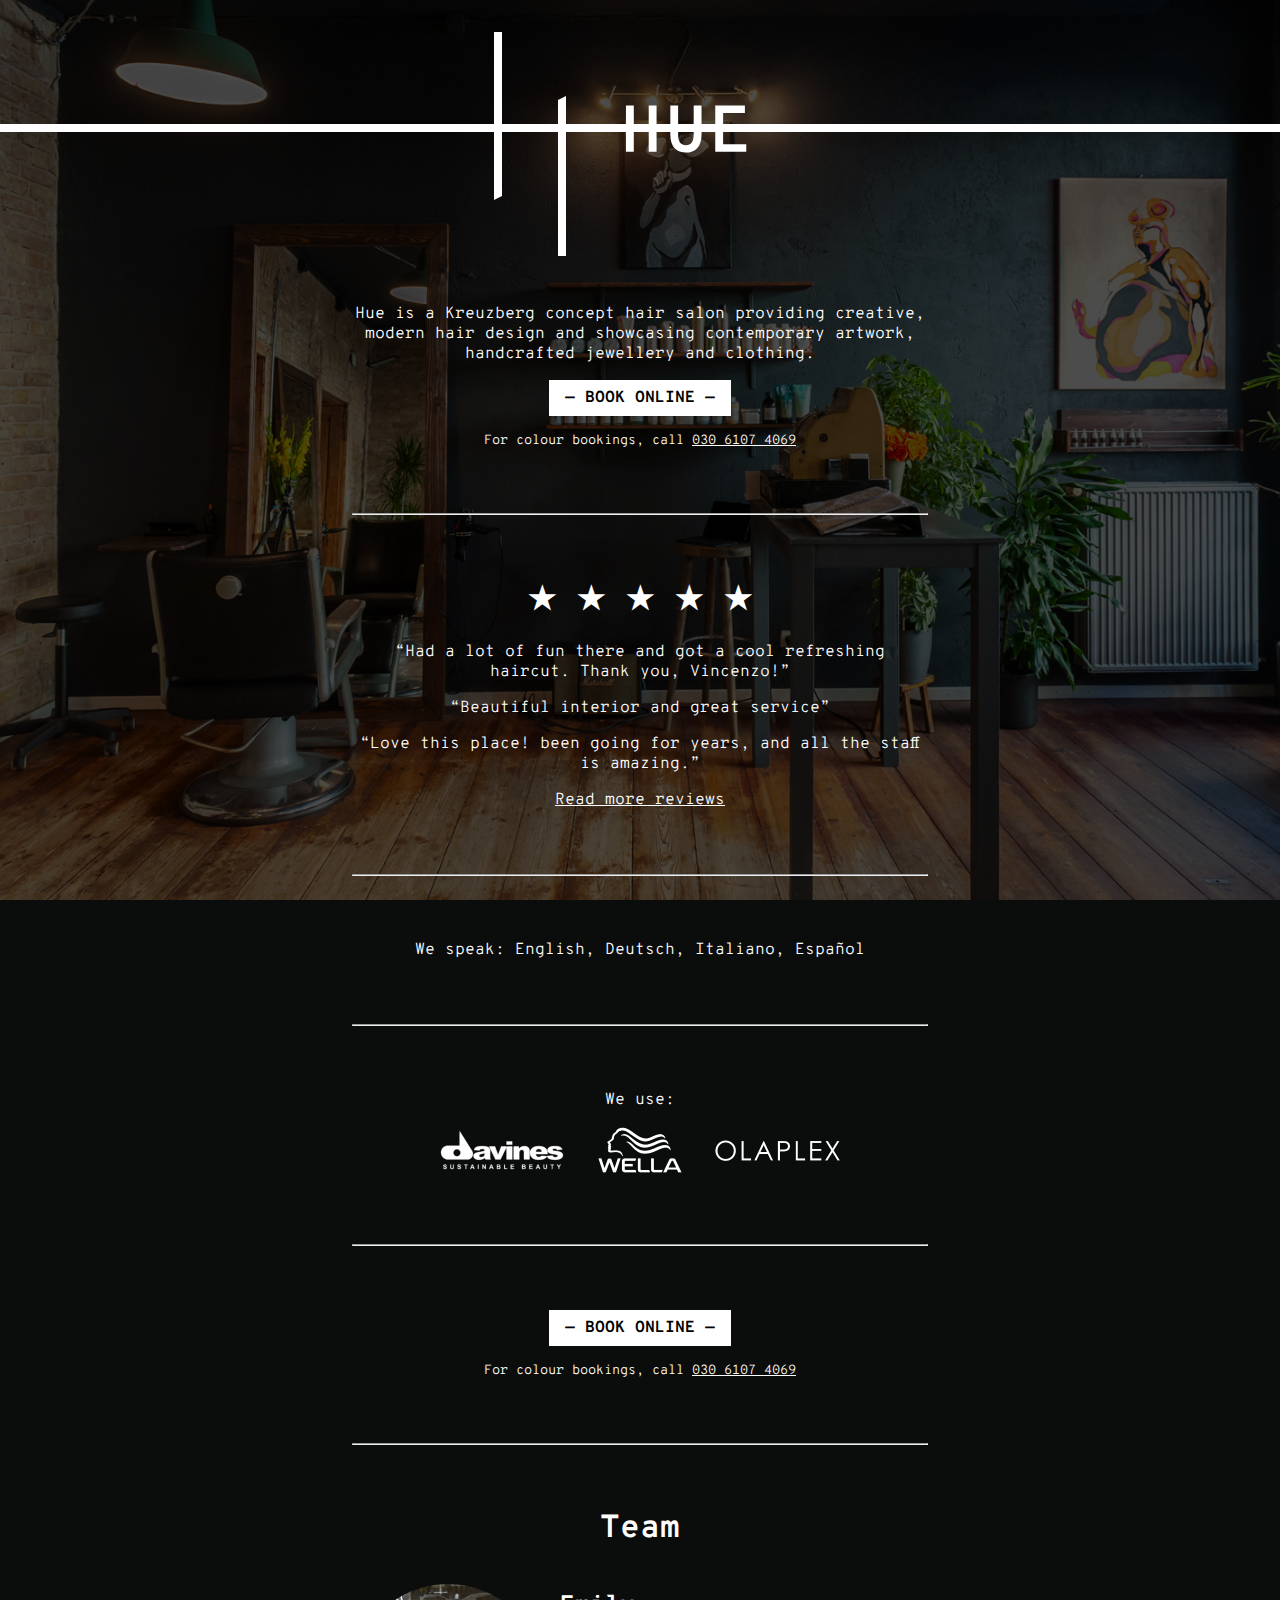
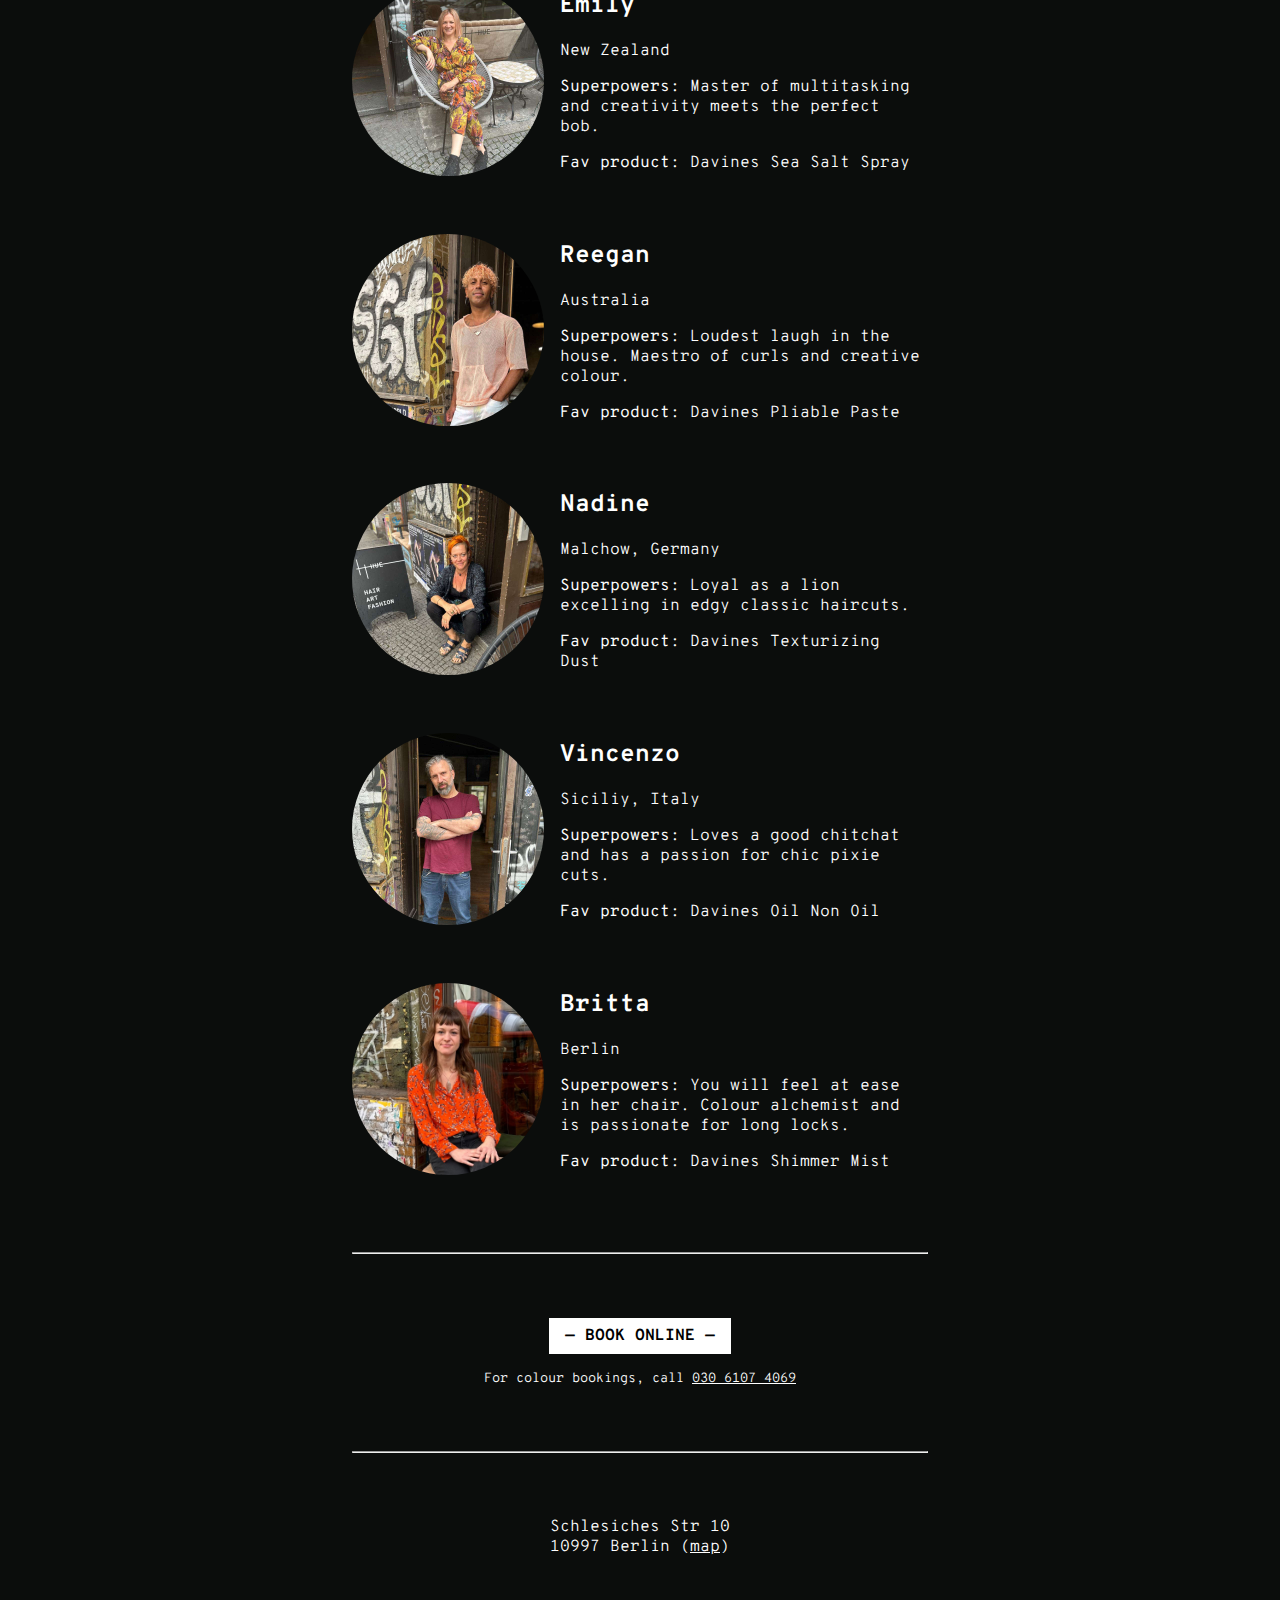
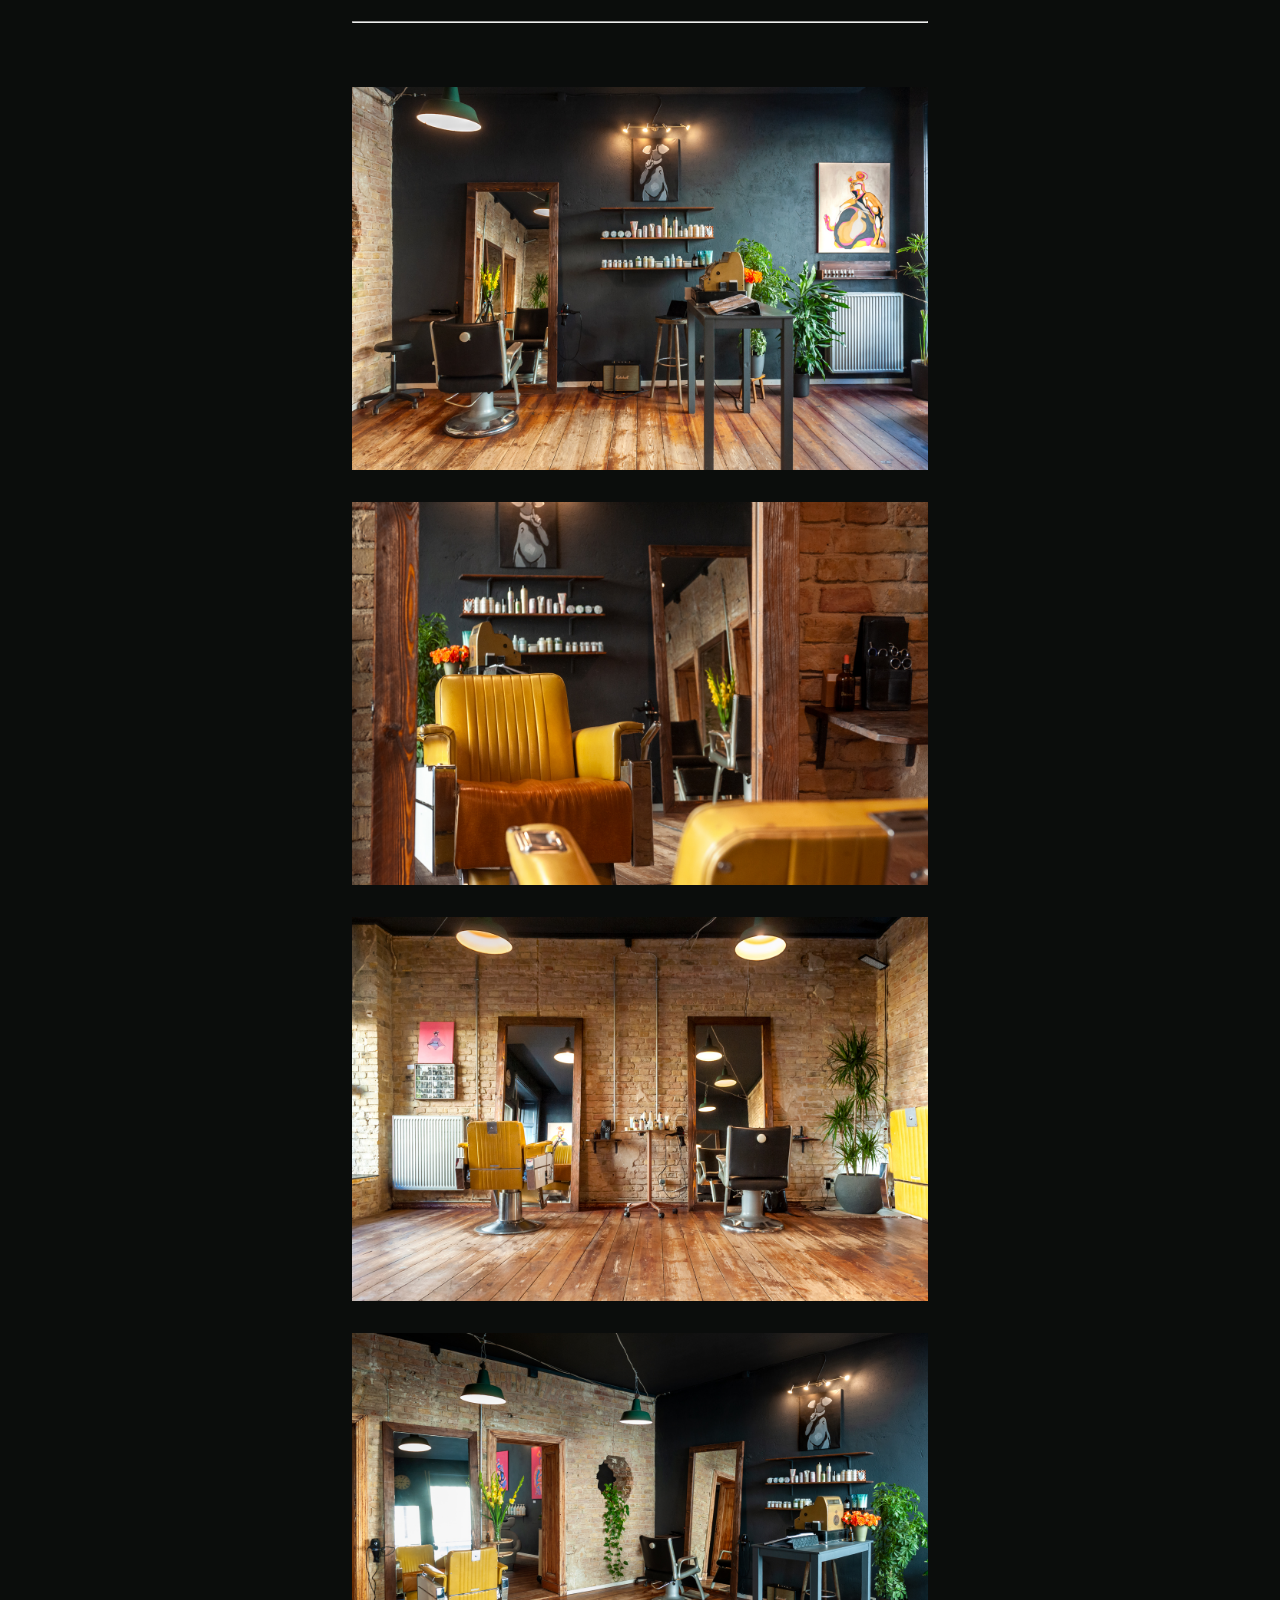
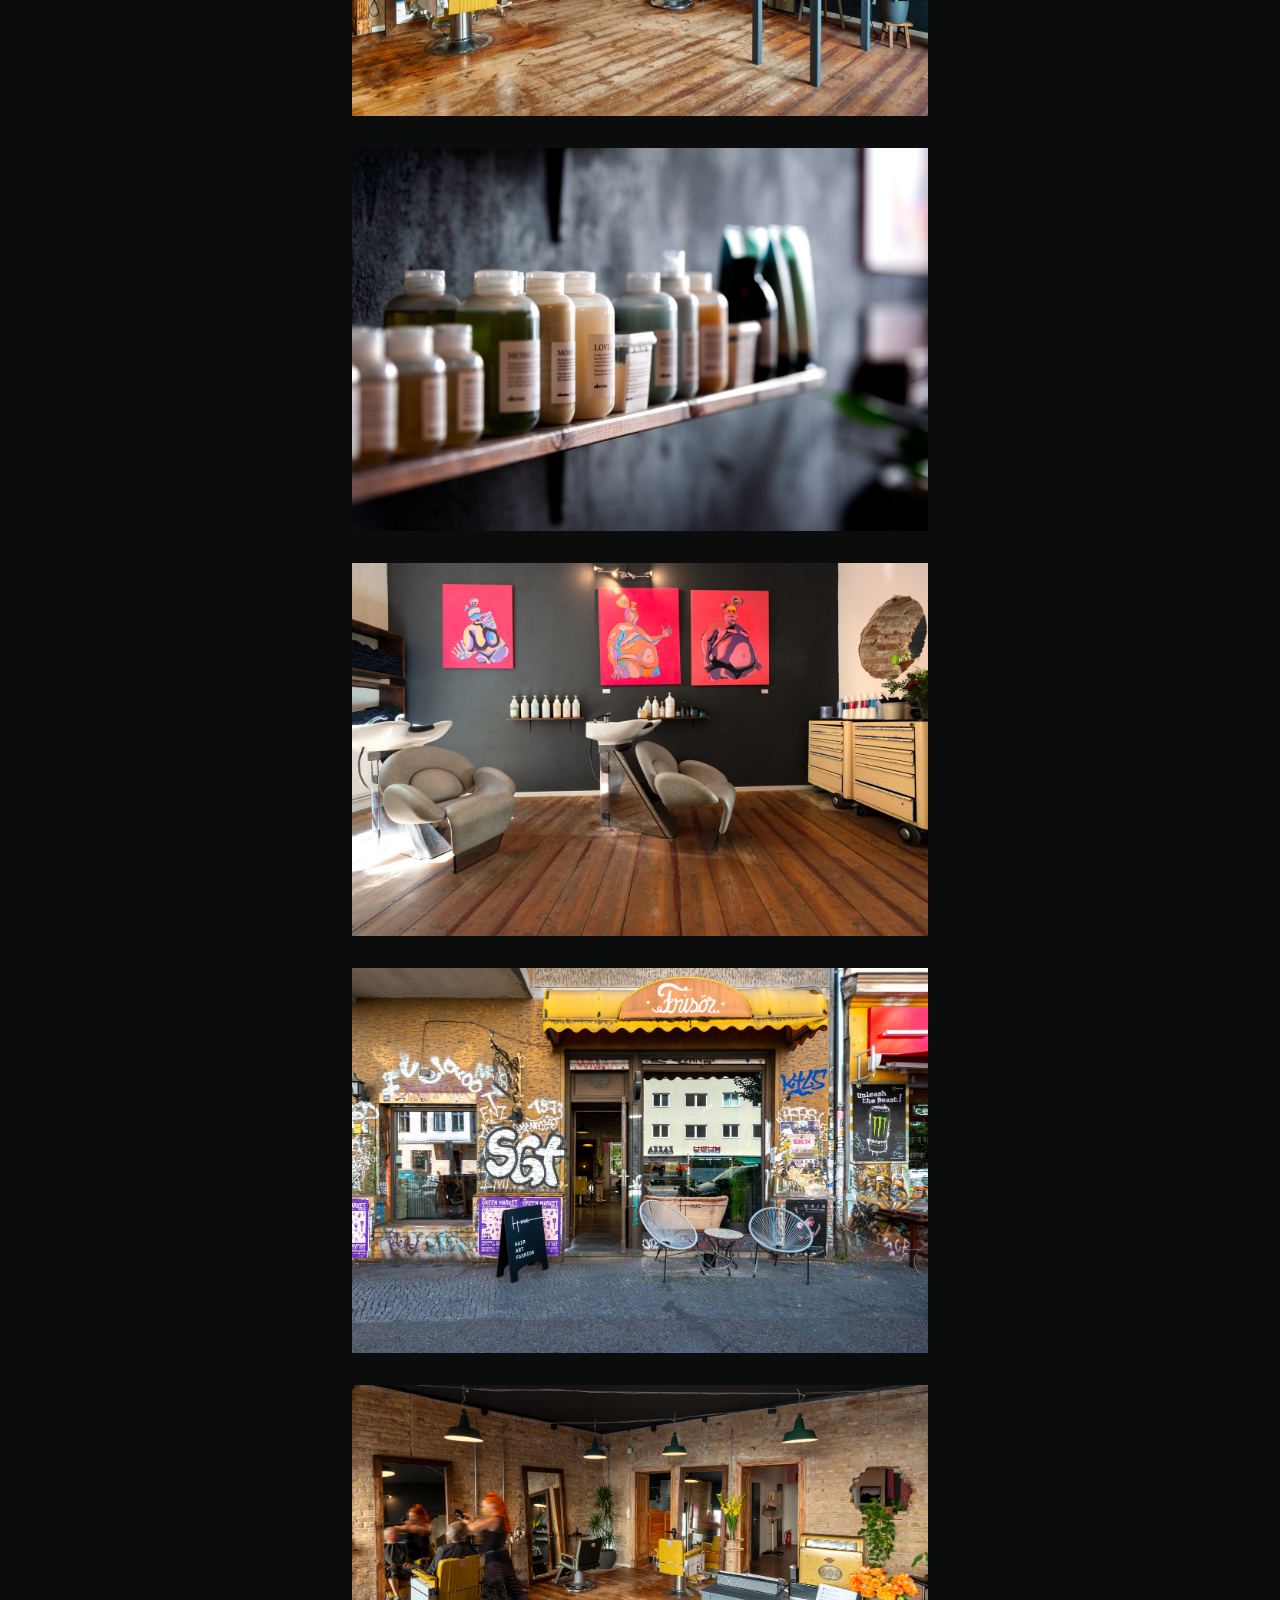
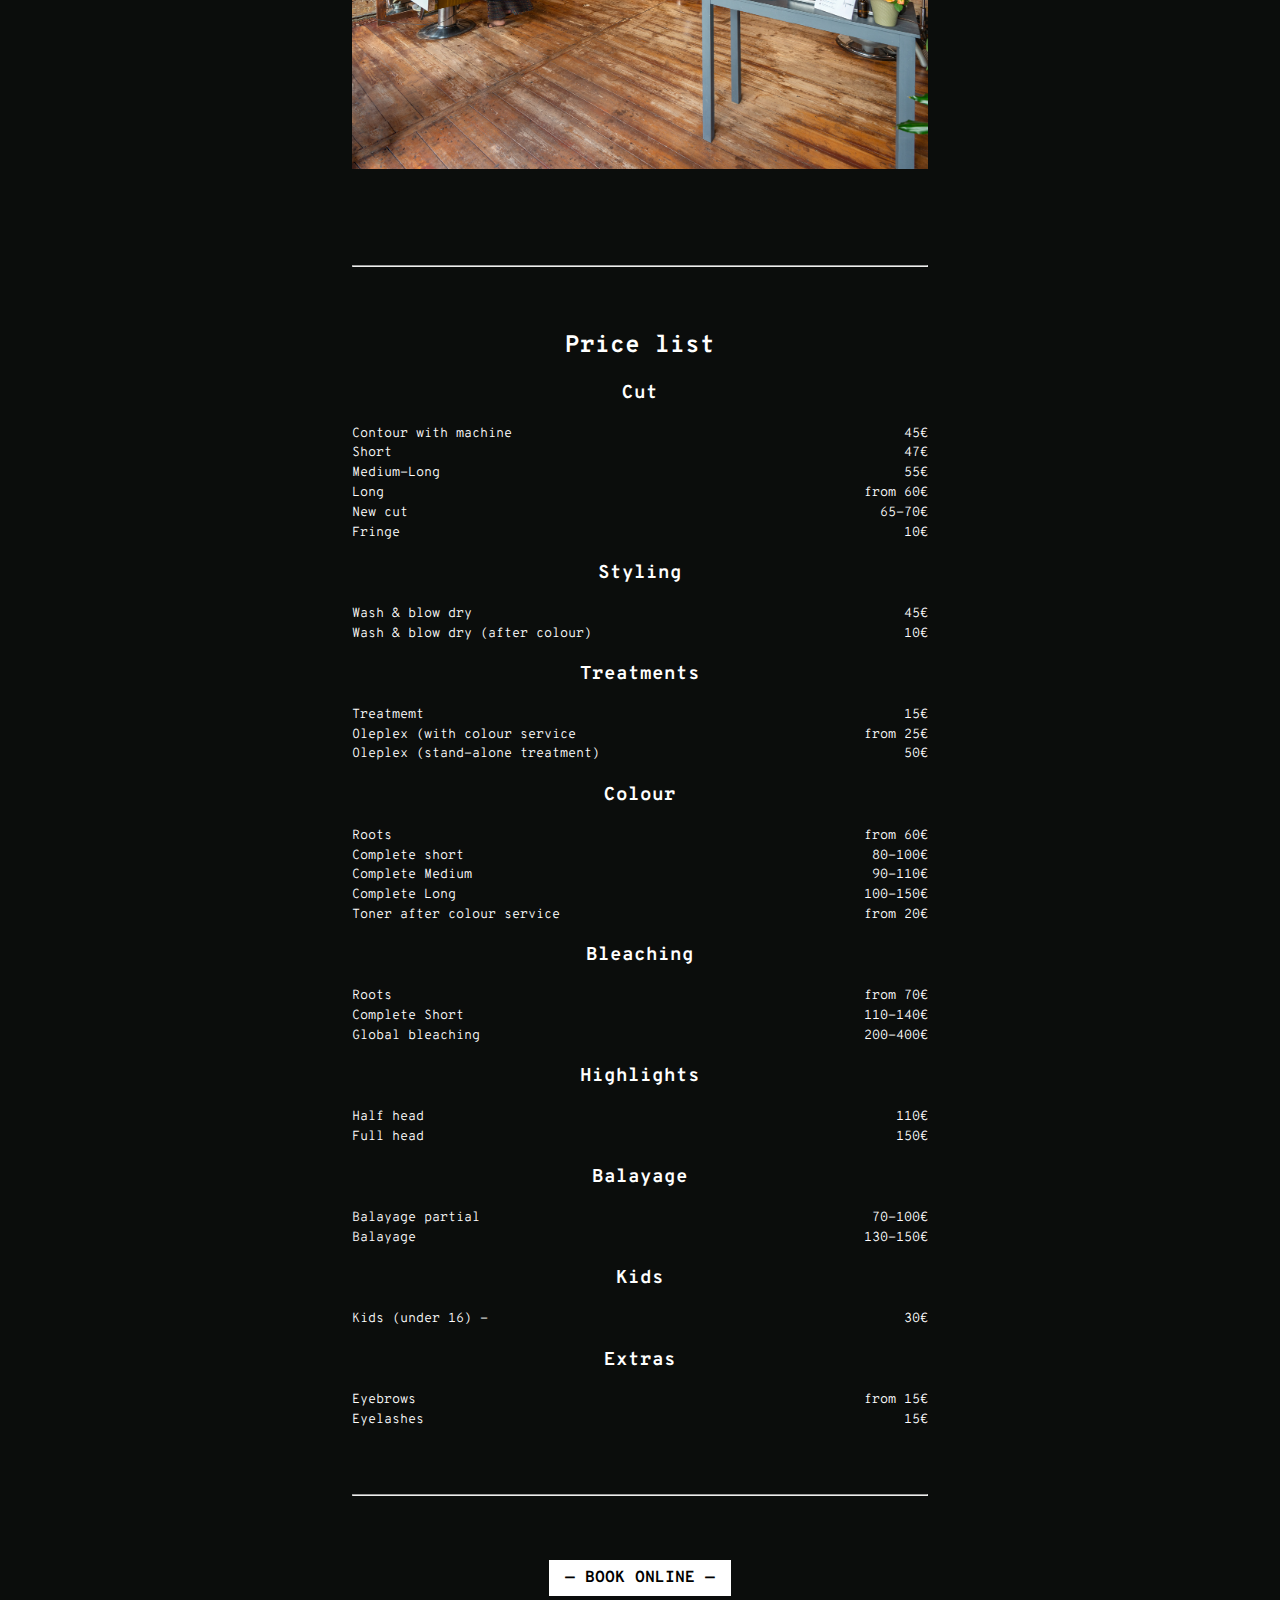
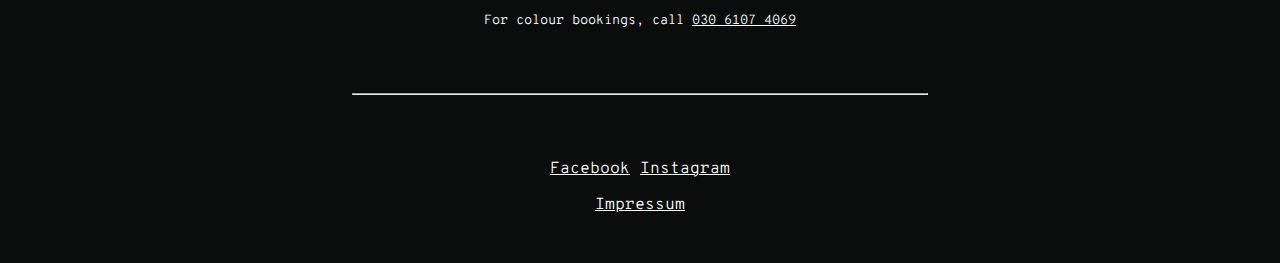
<file: index.html>
<html>
<html>
  <head>
    <link href="https://fonts.googleapis.com/css2?family=Overpass+Mono:wght@300;400;600;700&display=swap" rel="stylesheet">
    <link rel="stylesheet" href="style.css?v=1">
    <link rel="shortcut icon" href="favicon.png" />
    <meta name="viewport" content="width=device-width">
    <title>Friseur Hue | Concept hair salon | Berlin</title>
  </head>
  <body>
    <div class="container">
      <div class="logo"><img src="logo.svg" width="166" height="112" /></div>
      <div class="content">
        <p>Hue is a Kreuzberg concept hair salon providing creative, modern hair design and showcasing contemporary artwork, handcrafted jewellery and clothing.</p>
        <p>
          <a class="cta" href="https://phorest.com/book/salons/hue">&mdash; Book online &mdash;</a><br/>
          <small>For colour bookings, call <a class="tel" href="tel:+493061074069">030 6107 4069</a></small>
        </p>
        <hr>
        <h1>&starf;&nbsp;&starf;&nbsp;&starf;&nbsp;&starf;&nbsp;&starf;</h1>
        <p>&ldquo;Had a lot of fun there and got a cool refreshing haircut. Thank you, Vincenzo!&rdquo;</p>
        <p>&ldquo;Beautiful interior and great service&rdquo;</p>
        <p>&ldquo;Love this place! been going for years, and all the staff is amazing.&rdquo;</p>
        <p><a href="https://www.google.com/maps/place/Friseur+Hue/@52.4997092,13.4416443,17z/data=!3m1!5s0x47a84e5210d53c67:0xd98b277742d66235!4m8!3m7!1s0x47a84e5210e17c1f:0x84c08cdccd43ea93!8m2!3d52.4997092!4d13.4442192!9m1!1b1!16s%2Fg%2F1tfhymc_?entry=ttu">Read more reviews</a></p>
        <hr>
        <p>We speak: English, Deutsch, Italiano, Espa&ntilde;ol</p>
        <hr>
        <p>We use:
          <div class="products">
            <a href="https://www.davines.com"><img src="img/products/logo-davines.png" /></a>
            <a href="https://www.wella.com/"><img src="img/products/logo-wella.png" /></a>
            <a href="https://olaplex.com"><img src="img/products/logo-olaplex.png" /></a>
          </div>
        </p>
        <hr>
        <p>
          <a class="cta" href="https://phorest.com/book/salons/hue">&mdash; Book online &mdash;</a><br/>
          <small>For colour bookings, call <a class="tel" href="tel:+493061074069">030 6107 4069</a></small>
        </p>
        <hr>
        <h1>Team</h1>
        <div class="profile">
          <img src="img/team/emily.jpg" />
          <div class="profile__text">
            <h2>Emily</h2>
            <p>New Zealand</p>
            <p><strong>Superpowers:</strong> Master of multitasking and creativity meets the perfect bob.</p>
            <p><strong>Fav product:</strong> Davines Sea Salt Spray</p>
          </div>
        </div>
        <div class="profile">
          <img src="img/team/reegan.jpg" />
          <div class="profile__text">
            <h2>Reegan</h2>
            <p>Australia</p>
            <p><strong>Superpowers:</strong> Loudest laugh in the house. Maestro of curls and creative colour.</p>
            <p><strong>Fav product:</strong> Davines Pliable Paste</p>
          </div>
        </div>
        <div class="profile">
          <img src="img/team/nadine.jpg" />
          <div class="profile__text">
            <h2>Nadine</h2>
            <p>Malchow, Germany</p>
            <p><strong>Superpowers:</strong> Loyal as a lion excelling in edgy classic haircuts.</p>
            <p><strong>Fav product:</strong> Davines Texturizing Dust </p>
          </div>
        </div>
        <div class="profile">
          <img src="img/team/vincenzo.jpg" />
          <div class="profile__text">
            <h2>Vincenzo</h2>
            <p>Siciliy, Italy</p>
            <p><strong>Superpowers:</strong> Loves a good chitchat and has a passion for chic pixie cuts.</p>
            <p><strong>Fav product:</strong> Davines Oil Non Oil</p>
          </div>
        </div>
        <div class="profile">
          <img src="img/team/britta.jpg" />
          <div class="profile__text">
            <h2>Britta</h2>
            <p>Berlin</p>
            <p><strong>Superpowers:</strong> You will feel at ease in her chair. Colour alchemist and is passionate for long locks.</p>
            <p><strong>Fav product:</strong> Davines Shimmer Mist</p>
          </div>
        </div>
        <hr>
        <p>
          <a class="cta" href="https://phorest.com/book/salons/hue">&mdash; Book online &mdash;</a><br/>
          <small>For colour bookings, call <a class="tel" href="tel:+493061074069">030 6107 4069</a></small>
        </p>
        <hr>
        <p>
          Schlesiches Str 10<br/>
          10997 Berlin (<a href="https://goo.gl/maps/xLrPBLtoHtWjuq4L9">map</a>)
        </p>
        <hr>

        <div class="photos">
          <img src="img/0.jpg" />
          <img src="img/1.jpg" />
          <img src="img/2.jpg" />
          <img src="img/3.jpg" />
          <img src="img/4.jpg" />
          <img src="img/5.jpg" />
          <img src="img/6.jpg" />
          <img src="img/7.jpg" />
        </div>

        <hr>
        <div class="prices">
          <h2>Price list</h2>
          <h3>Cut</h3>
          <p>Contour with machine <span class="price">45&euro;</span><br/>
            Short <span class="price">47&euro;</span><br/>
            Medium-Long <span class="price">55&euro;</span><br/>
            Long <span class="price">from 60&euro;</span><br/>
            New cut <span class="price">65-70&euro;</span><br/>
            Fringe <span class="price">10&euro;</span></p>

          <h3>Styling</h3>
          <p>Wash &amp; blow dry <span class="price">45&euro;</span><br/>
            Wash &amp; blow dry (after colour) <span class="price">10&euro;</span></p>

          <h3>Treatments</h3>
          <p>Treatmemt <span class="price">15&euro;</span><br/>
            Oleplex (with colour service <span class="price">from 25&euro;</span><br/>
            Oleplex (stand-alone treatment)  <span class="price">50&euro;</span></p>

          <h3>Colour</h3>
          <p>Roots <span class="price">from 60&euro;</span><br/>
            Complete short <span class="price">80-100&euro;</span><br/>
            Complete Medium <span class="price">90-110&euro;</span><br/>
            Complete Long <span class="price">100-150&euro;</span><br/>
            Toner after colour service <span class="price">from 20&euro;</span></p>

          <h3>Bleaching</h3>
          <p>Roots <span class="price">from 70&euro;</span><br/>
            Complete Short <span class="price">110-140&euro;</span><br/> 
            Global bleaching <span class="price">200-400&euro;</span></p>

          <h3>Highlights</h3>
          <p>Half head <span class="price">110&euro;</span><br/>
            Full head <span class="price">150&euro;</span></p>

          <h3>Balayage</h3>
          <p>Balayage partial <span class="price">70-100&euro;</span><br/>
            Balayage <span class="price">130-150&euro;</span></p>

          <h3>Kids</h3>
          <p>Kids (under 16) - <span class="price">30&euro;</span></p>

          <h3>Extras</h3>
          <p>Eyebrows<span class="price">from 15&euro;</span><br/>
            Eyelashes <span class="price">15&euro;</span></p>
        </div>
        <hr>
        <p>
          <a class="cta" href="https://phorest.com/book/salons/hue">&mdash; Book online &mdash;</a><br/>
          <small>For colour bookings, call <a class="tel" href="tel:+493061074069">030 6107 4069</a></small>
        </p>
        <hr>

        <p><a href="https://www.facebook.com/friseurhue/">Facebook</a> <a href="https://www.instagram.com/friseurhue/">Instagram</a></p>
        <p><a href="impressum.html">Impressum</a></p>
      </div>
    </div>
    <script src="js/bg.js"></script>
  </body>
</html>
</file>
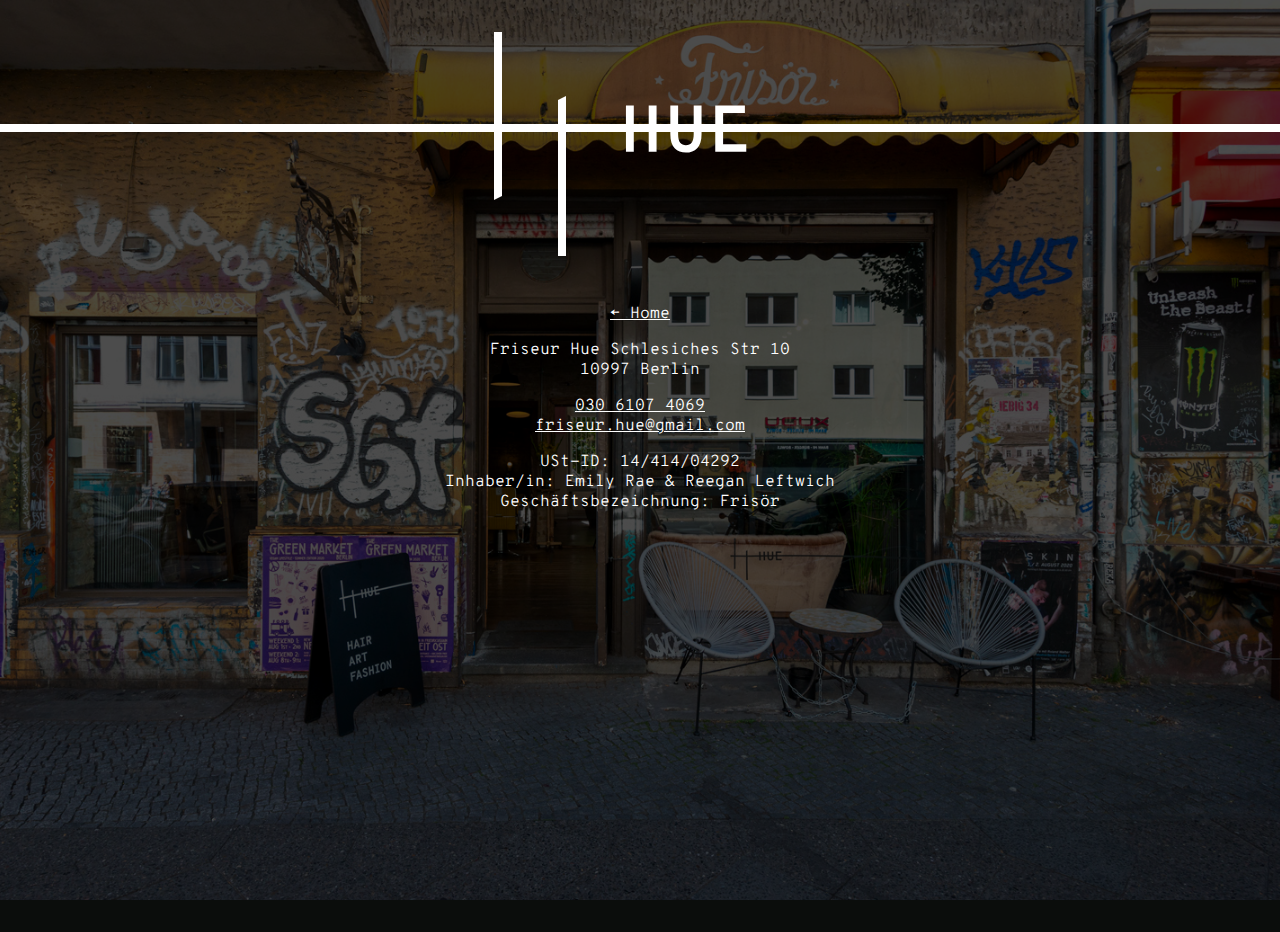
<file: impressum.html>
<html>
  <head>
    <link href="https://fonts.googleapis.com/css2?family=Overpass+Mono:wght@300;400;600;700&display=swap" rel="stylesheet">
    <link rel="stylesheet" href="style.css">
    <link rel="shortcut icon" href="favicon.png" />
    <meta name="viewport" content="width=device-width">
    <title>Friseur Hue | Concept hair salon | Berlin</title>
  </head>
  <body>
    <div class="container">
      <div class="logo"><img src="logo.svg" width="166" height="112" /></div>
      <div class="content">
        <p><a href="index.html">&larr; Home</a>
        <p>
          Friseur Hue
          Schlesiches Str 10<br/>
          10997 Berlin
        </p>
        <p><a href="tel:+493061074069">030 6107 4069</a><br/><a href="mailto:friseur.hue@gmail.com">friseur.hue@gmail.com</a></p>
        <p>
          USt-ID: 14/414/04292<br/>
          Inhaber/in: Emily Rae &amp; Reegan Leftwich<br/>
          Geschäftsbezeichnung: Frisör
        </p>
      </div>
    </div>
    <script src="js/bg.js"></script>
  </body>
</html>
</file>
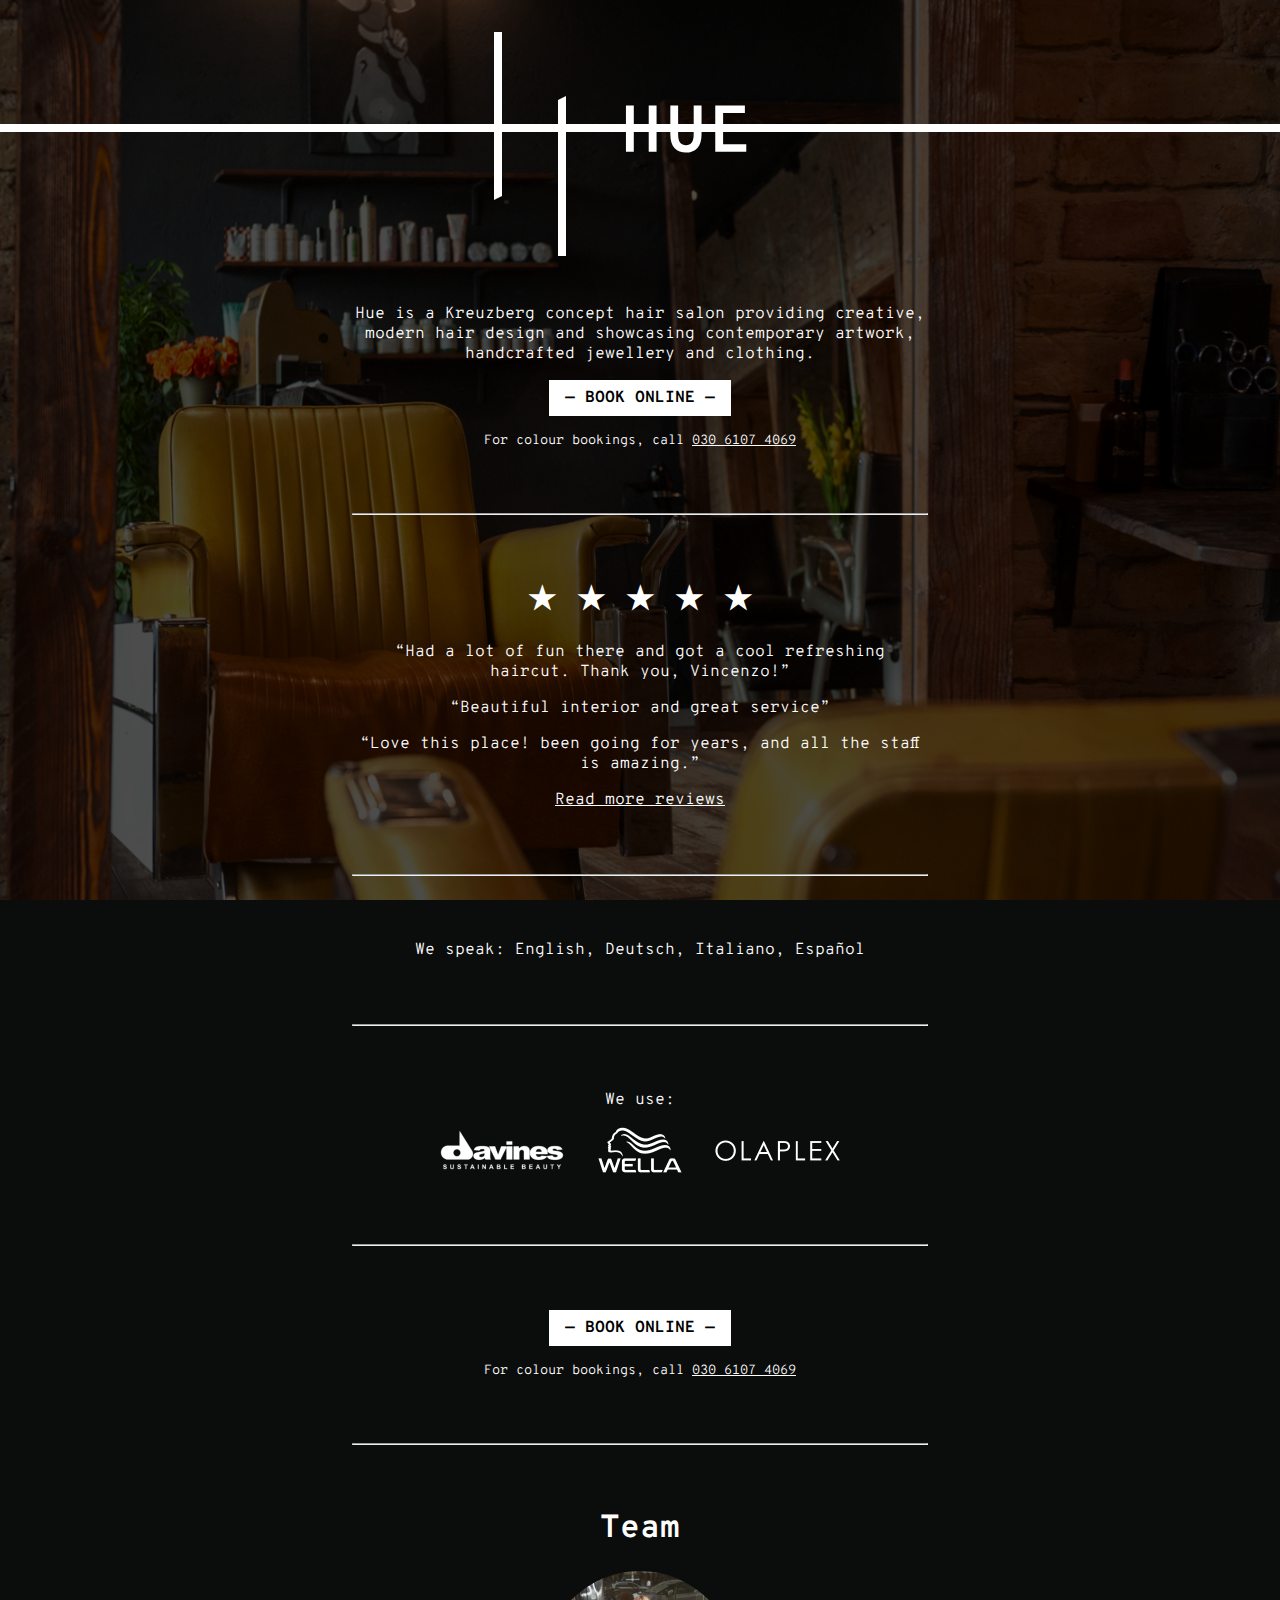
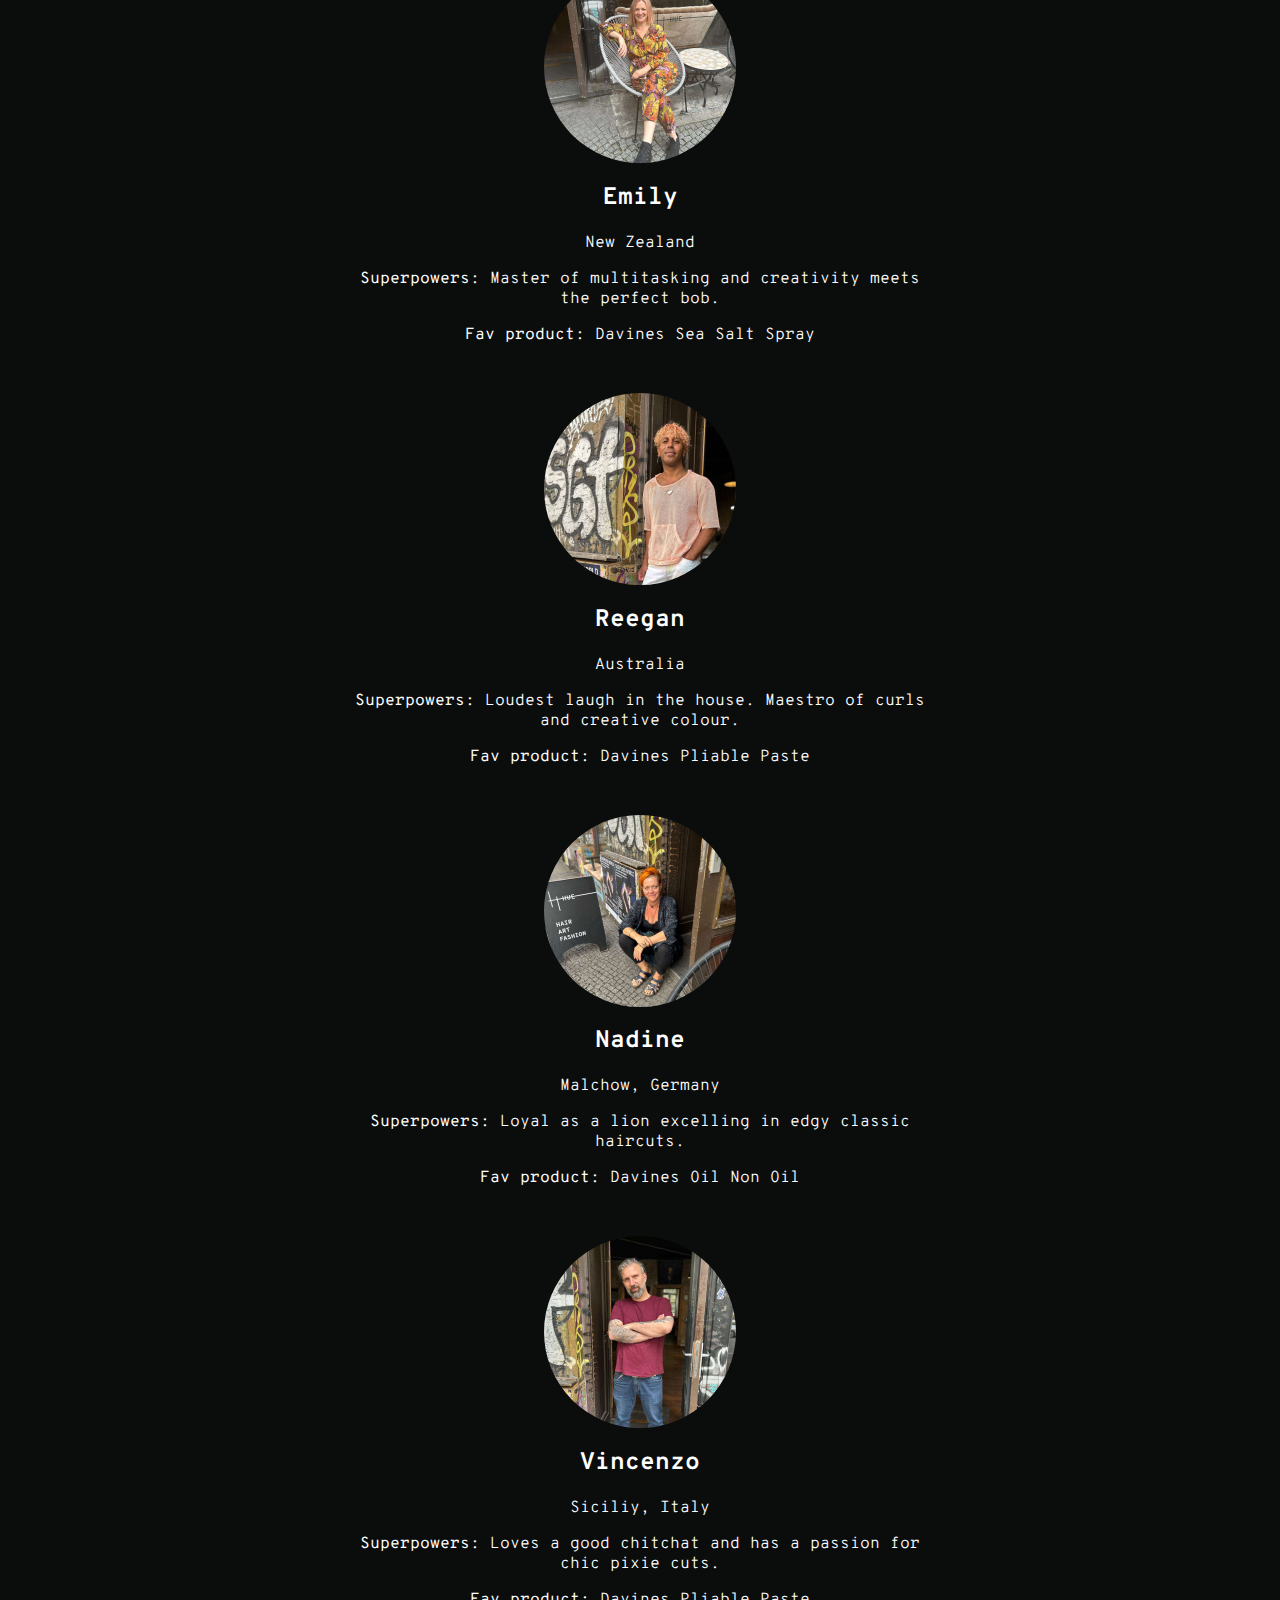
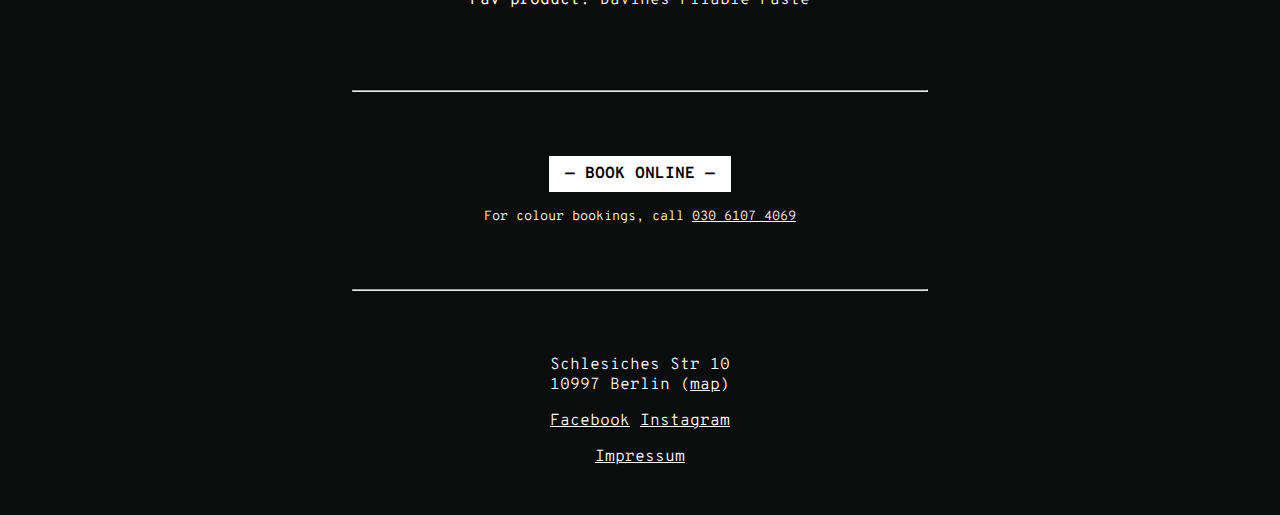
<file: index_new.html>
<html>
<html>
  <head>
    <link href="https://fonts.googleapis.com/css2?family=Overpass+Mono:wght@300;400;600;700&display=swap" rel="stylesheet">
    <link rel="stylesheet" href="style_new.css">
    <link rel="shortcut icon" href="favicon.png" />
    <meta name="viewport" content="width=device-width">
    <title>Friseur Hue | Concept hair salon | Berlin</title>
  </head>
  <body>
    <div class="container">
      <div class="logo"><img src="logo.svg" width="166" height="112" /></div>
      <div class="content">
        <p>Hue is a Kreuzberg concept hair salon providing creative, modern hair design and showcasing contemporary artwork, handcrafted jewellery and clothing.</p>
        <p>
          <a class="cta" href="https://phorest.com/book/salons/hue">&mdash; Book online &mdash;</a><br/>
          <small>For colour bookings, call <a class="tel" href="tel:+493061074069">030 6107 4069</a></small>
        </p>
        <hr>
        <h1>&starf;&nbsp;&starf;&nbsp;&starf;&nbsp;&starf;&nbsp;&starf;</h1>
        <p>&ldquo;Had a lot of fun there and got a cool refreshing haircut. Thank you, Vincenzo!&rdquo;</p>
        <p>&ldquo;Beautiful interior and great service&rdquo;</p>
        <p>&ldquo;Love this place! been going for years, and all the staff is amazing.&rdquo;</p>
        <p><a href="https://www.google.com/maps/place/Friseur+Hue/@52.4997092,13.4416443,17z/data=!3m1!5s0x47a84e5210d53c67:0xd98b277742d66235!4m8!3m7!1s0x47a84e5210e17c1f:0x84c08cdccd43ea93!8m2!3d52.4997092!4d13.4442192!9m1!1b1!16s%2Fg%2F1tfhymc_?entry=ttu">Read more reviews</a></p>
        <hr>
        <p>We speak: English, Deutsch, Italiano, Espa&ntilde;ol</p>
        <hr>
        <p>We use:
          <div class="products">
            <a href="https://www.davines.com"><img src="img/products/logo-davines.png" /></a>
            <a href="https://www.wella.com/"><img src="img/products/logo-wella.png" /></a>
            <a href="https://olaplex.com"><img src="img/products/logo-olaplex.png" /></a>
          </div>
        </p>
        <hr>
        <p>
          <a class="cta" href="https://phorest.com/book/salons/hue">&mdash; Book online &mdash;</a><br/>
          <small>For colour bookings, call <a class="tel" href="tel:+493061074069">030 6107 4069</a></small>
        </p>
        <hr>
        <h1>Team</h1>
        <div class="profile">
          <img src="img/team/emily.jpg" />
          <div class="profile__text">
            <h2>Emily</h2>
            <p>New Zealand</p>
            <p><strong>Superpowers:</strong> Master of multitasking and creativity meets the perfect bob.</p>
            <p><strong>Fav product:</strong> Davines Sea Salt Spray</p>
          </div>
        </div>
        <div class="profile">
          <img src="img/team/reegan.jpg" />
          <div class="profile__text">
            <h2>Reegan</h2>
            <p>Australia</p>
            <p><strong>Superpowers:</strong> Loudest laugh in the house. Maestro of curls and creative colour.</p>
            <p><strong>Fav product:</strong> Davines Pliable Paste</p>
          </div>
        </div>
        <div class="profile">
          <img src="img/team/nadine.jpg" />
          <div class="profile__text">
            <h2>Nadine</h2>
            <p>Malchow, Germany</p>
            <p><strong>Superpowers:</strong> Loyal as a lion excelling in edgy classic haircuts.</p>
            <p><strong>Fav product:</strong> Davines Oil Non Oil</p>
          </div>
        </div>
        <div class="profile">
          <img src="img/team/vincenzo.jpg" />
          <div class="profile__text">
            <h2>Vincenzo</h2>
            <p>Siciliy, Italy</p>
            <p><strong>Superpowers:</strong> Loves a good chitchat and has a passion for chic pixie cuts.</p>
            <p><strong>Fav product:</strong> Davines Pliable Paste</p>
          </div>
        </div>
        <hr>
        <p>
          <a class="cta" href="https://phorest.com/book/salons/hue">&mdash; Book online &mdash;</a><br/>
          <small>For colour bookings, call <a class="tel" href="tel:+493061074069">030 6107 4069</a></small>
        </p>
        <hr>
        <p>
          Schlesiches Str 10<br/>
          10997 Berlin (<a href="https://goo.gl/maps/xLrPBLtoHtWjuq4L9">map</a>)
        </p>
        <p><a href="https://www.facebook.com/friseurhue/">Facebook</a> <a href="https://www.instagram.com/friseurhue/">Instagram</a></p>
        <p><a href="impressum.html">Impressum</a></p>
      </div>
    </div>
    <script src="js/bg.js"></script>
  </body>
</html>
</file>
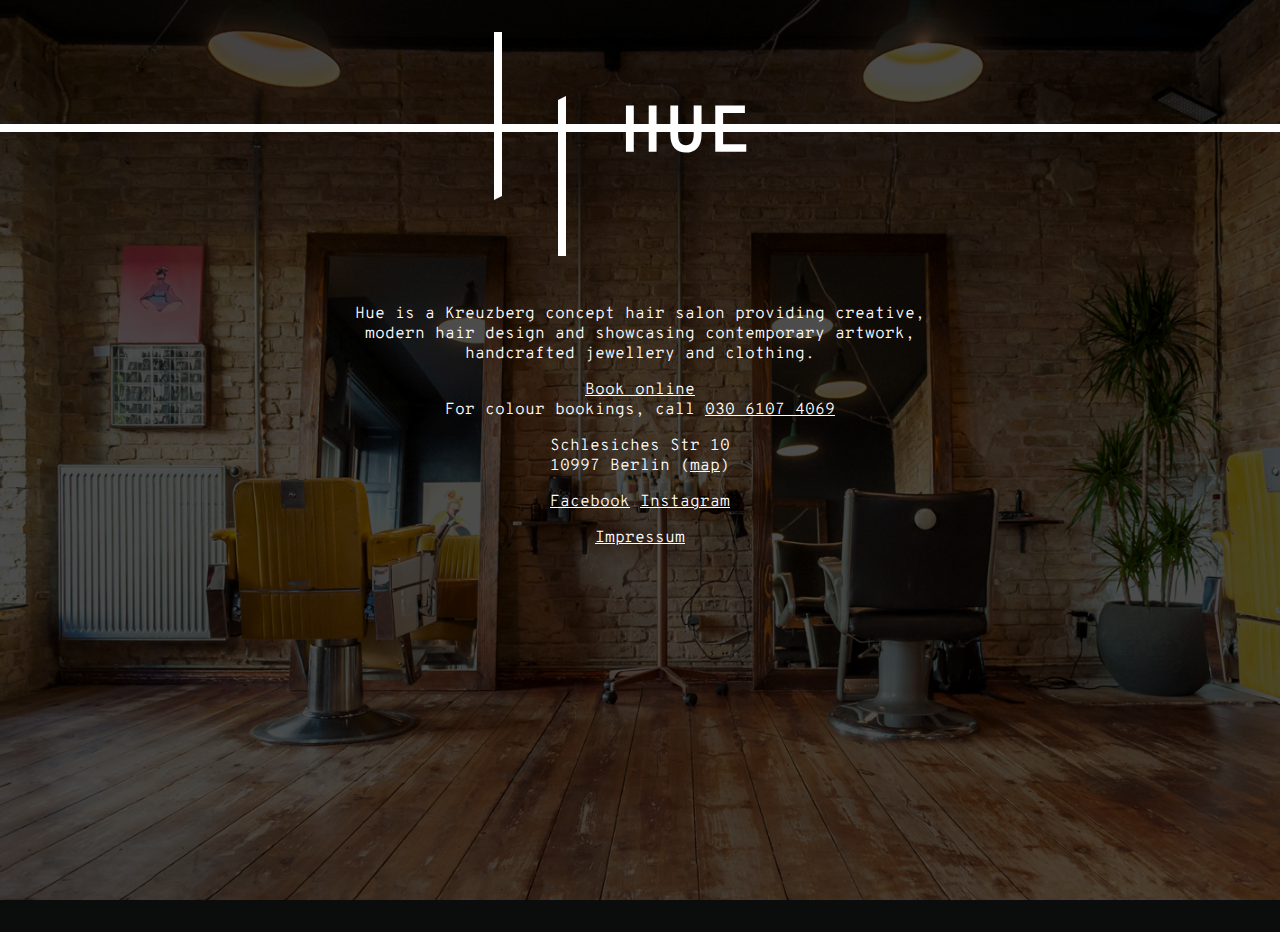
<file: index_old.html>
<html>
<html>
  <head>
    <link href="https://fonts.googleapis.com/css2?family=Overpass+Mono:wght@300;400;600;700&display=swap" rel="stylesheet">
    <link rel="stylesheet" href="style.css">
    <link rel="shortcut icon" href="favicon.png" />
    <meta name="viewport" content="width=device-width">
    <title>Friseur Hue | Concept hair salon | Berlin</title>
  </head>
  <body>
    <div class="container">
      <div class="logo"><img src="logo.svg" width="166" height="112" /></div>
      <div class="content">
        <p>Hue is a Kreuzberg concept hair salon providing creative, modern hair design and showcasing contemporary artwork, handcrafted jewellery and clothing.</p>
        <p>
          <a href="https://phorest.com/book/salons/hue">Book online</a><br/>
          For colour bookings, call <a href="tel:+493061074069">030 6107 4069</a>
        </p>
        <p>
          Schlesiches Str 10<br/>
          10997 Berlin (<a href="https://goo.gl/maps/xLrPBLtoHtWjuq4L9">map</a>)
        </p>
        <p><a href="https://www.facebook.com/friseurhue/">Facebook</a> <a href="https://www.instagram.com/friseurhue/">Instagram</a></p>
        <p><a href="impressum.html">Impressum</a></p>
      </div>
    </div>
    <script src="js/bg.js"></script>
  </body>
</html>
</file>
<file: style.css>
:root {
  --s-grid-unit: 8px;

  --c-bg-2: #111413;
  --c-bg: #262E2B;
  --c-fg: #ffffff;
}

body {
  background-attachment: fixed;

  background-color: var(--c-bg);
  background-image: url('img/1.jpg');
  background-position: center;
  background-size: cover;
  color: var(--c-fg);
  font-family: 'Overpass Mono', monospace;
  font-weight: 300;
  margin: 0;
  padding: 0;
  text-align: center;

  /*background-size: cover;
  background-attachment: scroll;
  -webkit-transform: translate3d(0,0,0);
  transform: translate3d(0,0,0);*/
}

a, a:link {
  color: inherit;
}

hr {
  margin: 4rem auto;
}

.container {
  background-color: rgba(0, 0, 0, .7);
  min-height: 100%;
  width: 100%;
  padding-top: calc(var(--s-grid-unit) * 4);
}

.logo {
  background-image: url('logo__bg.svg');
  background-repeat: repeat-x;
  width: 100%;
}

.logo img {
  height: 112px;
  width: auto;
}

@media only screen and (min-width : 767px) {
  .logo img {height: 224px; }
}



.content {
  margin: 0 auto;
  max-width: 36rem;
  padding: calc(var(--s-grid-unit) * 4);
}

.cta, .cta:link {
  background-color: var(--c-fg);
  /* color: var(--c-bg); */
  color: #000000;
  display: inline-block;
  font-weight: bold;
  margin-bottom: 1rem;
  padding: .5rem 1rem;
  text-decoration: none;
  text-transform: uppercase;
}

.cta:hover {opacity: .95;}

.tel {
  display: inline-block;
}

.products img {
  height: 48px;
  width: 128px;
}

.profile {
  align-items: center;
  display: flex;
  flex-direction: column;
  text-align: center;
  justify-content: center;
  margin-bottom: 2rem;
}

@media only screen and (min-width : 767px) {
  .profile {
    flex-direction: row;
    flex-wrap: nowrap;
    justify-content: flex-start;
    text-align: left;
  }
}

.profile img {
  border-radius: 50%;
  height: 192px;
  width: 192px;
}

@media only screen and (min-width : 767px) {
  .profile img {
    margin-right: 1rem;
  }
}

.profile .text {
  display: flex;
  flex-direction: column;
  justify-content: center;
}

.photos img {
  height: auto;
  margin-bottom: 2rem;
  max-width: 100%;
}

.prices p {
  font-size: .825rem;
  line-height: 1.5;
  text-align: left;
}

.prices .price {
  float: right;
  margin-left: 1rem;
}
</file>
<file: style_new.css>
:root {
  --s-grid-unit: 8px;

  --c-bg-2: #111413;
  --c-bg: #262E2B;
  --c-fg: #ffffff;
}

body {
  background-attachment: fixed;
  background-color: var(--c-bg);
  background-image: url('img/1.jpg');
  background-position: center;
  background-size: cover;
  color: var(--c-fg);
  font-family: 'Overpass Mono', monospace;
  font-weight: 300;
  margin: 0;
  padding: 0;
  text-align: center;
}

a, a:link {
  color: inherit;
}

hr {
  margin: 4rem auto;
}

.container {
  background-color: rgba(0, 0, 0, .7);
  min-height: 100%;
  width: 100%;
  padding-top: calc(var(--s-grid-unit) * 4);
}

.logo {
  background-image: url('logo__bg.svg');
  background-repeat: repeat-x;
  width: 100%;
}

.logo img {
  height: 112px;
  width: auto;
}

@media only screen and (min-width : 767px) {
  .logo img {height: 224px; }
}



.content {
  margin: 0 auto;
  max-width: 36rem;
  padding: calc(var(--s-grid-unit) * 4);
}

.cta, .cta:link {
  background-color: var(--c-fg);
  /* color: var(--c-bg); */
  color: #000000;
  display: inline-block;
  font-weight: bold;
  margin-bottom: 1rem;
  padding: .5rem 1rem;
  text-decoration: none;
  text-transform: uppercase;
}

.cta:hover {opacity: .95;}

.tel {
  display: inline-block;
}

.products img {
  height: 48px;
  width: 128px;
}

.profile {
  display: flex;
  flex-direction: row;
  flex-wrap: wrap;
  justify-content: center;
  margin-bottom: 2rem;
}

@media only screen and (min-width : 767px) {
  .profile {
/*    text-align: left;*/
  }
}

.profile img {
  border-radius: 50%;
  height: 192px;
  width: 192px;
}

@media only screen and (min-width : 767px) {
  .profile img {
/*    margin-right: 1rem;*/
  }
}

.profile .text {
  display: flex;
  flex-direction: column;
  justify-content: center;
}
</file>
